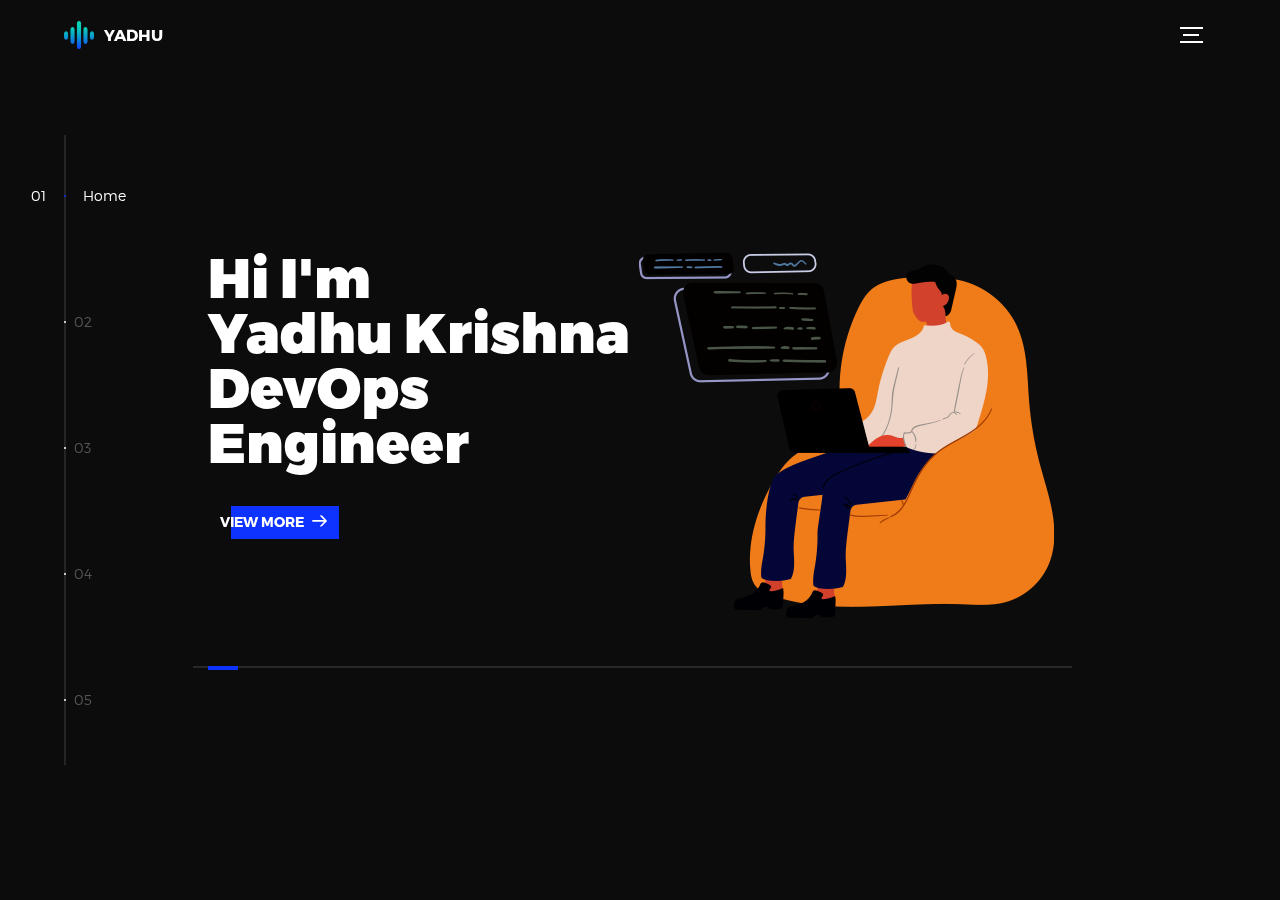
<file: index.html>
<!DOCTYPE html>
<html lang="en">
<head>
  <title>Yadhu Krishna | DevOps Engineer</title>
  <meta charset="utf-8">
  <meta name="viewport" content="width=device-width, initial-scale=1">
  <meta http-equiv="X-UA-Compatible" content="IE=edge">
  <meta name="description" content="Yadhu Krishna c s, BCA graduated DevOps Engineer based in Kerala-India. I have a 2 Years of Experience in Django stack and DevOps.">
  <meta name="keywords" content="DevOps Engineer,Django stack,No.1 DevOps Engineer in kerala, no devops engineer in kerala, no devops engineer in india, yadhu krishna,yadhukrishna,yedu,yadhu,krishna,yadhu krishna Seeroo IT Solutions">
  <meta name="author" content="yadhu krishna">
  <link rel="stylesheet" href="assets/css/main.css">
  <link rel="stylesheet" href="https://cdnjs.cloudflare.com/ajax/libs/font-awesome/5.15.4/css/all.min.css" integrity="sha512-1ycn6IcaQQ40/MKBW2W4Rhis/DbILU74C1vSrLJxCq57o941Ym01SwNsOMqvEBFlcgUa6xLiPY/NS5R+E6ztJQ==" crossorigin="anonymous" referrerpolicy="no-referrer" />
</head>
<body>
  <style>

.about--banner p {font-size: 26px;text-align: justify;
 }

@media only screen and (max-width: 600px) {


 .about--banner p {font-size: 18px;text-align: justify;
 }
}

.work-request--options label:hover{
    background-color: #0f33ff;
}


  </style>

<!-- notification for small viewports and landscape oriented smartphones -->
<div class="device-notification">
  <a class="device-notification--logo" href="#0">
    <img src="assets/img/logo.png" alt="Global">
    <p>Yadhu</p>
  </a>
  
</div>

<div class="perspective effect-rotate-left">
  <div class="container"><div class="outer-nav--return"></div>
    <div id="viewport" class="l-viewport">
      <div class="l-wrapper">
        <header class="header">
          <a class="header--logo" href="#0">
            <img src="assets/img/logo.png" alt="Global">
            <p>Yadhu</p>
          </a>
          <form action="assets/img/Yadhukrishna_resume_DevOps.pdf">
            <button class="header--cta cta">Resume <i class="fas fa-cloud-download-alt"></i></button></form>
         
          <div class="header--nav-toggle">
            <span></span>
          </div>
        </header>
        <nav class="l-side-nav">
          <ul class="side-nav">
            <li class="is-active"><span>Home</span></li>
            <li><span>Projects</span></li>
            <li><span>About</span></li>
            <li><span>My Skills</span></li>
            <li><span>Contact</span></li>
         
          </ul>
        </nav>
        <ul class="l-main-content main-content">
          <li class="l-section section section--is-active">
            <div class="intro">
              <div class="intro--banner">
                <h1>Hi I'm <br>Yadhu Krishna <br>DevOps<br>Engineer</h1>
               <a href="https://www.linkedin.com/in/yadhu-krishna-cs/"> <button class="cta" style="color: white;">View More
                  <svg version="1.1" id="Layer_1" xmlns="http://www.w3.org/2000/svg" xmlns:xlink="http://www.w3.org/1999/xlink" x="0px" y="0px" viewBox="0 0 150 118" style="enable-background:new 0 0 150 118;" xml:space="preserve">
                  <g transform="translate(0.000000,118.000000) scale(0.100000,-0.100000)">
                    <path d="M870,1167c-34-17-55-57-46-90c3-15,81-100,194-211l187-185l-565-1c-431,0-571-3-590-13c-55-28-64-94-18-137c21-20,33-20,597-20h575l-192-193C800,103,794,94,849,39c20-20,39-29,61-29c28,0,63,30,298,262c147,144,272,271,279,282c30,51,23,60-219,304C947,1180,926,1196,870,1167z"/>
                  </g>
                  </svg>
                  <span class="btn-background"></span>
                </button></a>
                <img src="assets/img/introduction-visual.png" alt="Welcome">
              </div>
              <!-- <div class="intro--options">
                <a href="#0">
                  <h3>Metiew &amp; Smith</h3>
                  <p>Lorem ipsum dolor sit amet, consectetur adipisicing elit sed do.</p>
                </a>
                <a href="#0">
                  <h3>Fantasy interactive</h3>
                  <p>Lorem ipsum dolor sit amet, consectetur adipisicing elit sed do.</p>
                </a>
                <a href="#0">
                  <h3>Paul &amp; shark</h3>
                  <p>Lorem ipsum dolor sit amet, consectetur adipisicing elit sed do.</p>
                </a>
              </div> -->
            </div>
          </li>
          <li class="l-section section">
            <div class="work">
              <h2>My Projects</h2>
              <div class="work--lockup">
                <ul class="slider">
                  <li class="slider--item slider--item-left">
                    <a href="https://github.com/yadhugit/demoflask">
                      <div class="slider--item-image">
                        <img src="assets/img/work02.png" alt="Metiew and Smith">
                      </div>
                      <p class="slider--item-title">Flask App</p>
                      <p class="slider--item-description">
                        This is a demo project to show how to deploy a two tier application using a K8s cluster ( minikube ).</p>
                    </a>
                  </li>
                  <li class="slider--item slider--item-center">
                    <a href="https://github.com/yadhugit/demoflask">
                      <div class="slider--item-image">
                        <img src="assets/img/work02.png" alt="Metiew and Smith">
                      </div>
                      <p class="slider--item-title">Flask App</p>
                      <p class="slider--item-description">
                        This is a demo project to show how to deploy a two tier application using a K8s cluster ( minikube ).</p>
                    </a>
                  </li>
                  <li class="slider--item slider--item-right">
                    <a href="https://github.com/yadhugit/demoflask">
                      <div class="slider--item-image">
                        <img src="assets/img/work02.png" alt="Metiew and Smith">
                      </div>
                      <p class="slider--item-title">Flask App</p>
                      <p class="slider--item-description">
                        This is a demo project to show how to deploy a two tier application using a K8s cluster ( minikube ).</p>
                    </a>
                  </li>
                </ul>
                <div class="slider--prev">
                  <svg version="1.1" id="Layer_1" xmlns="http://www.w3.org/2000/svg" xmlns:xlink="http://www.w3.org/1999/xlink" x="0px" y="0px"
                  viewBox="0 0 150 118" style="enable-background:new 0 0 150 118;" xml:space="preserve">
                  <g transform="translate(0.000000,118.000000) scale(0.100000,-0.100000)">
                    <path d="M561,1169C525,1155,10,640,3,612c-3-13,1-36,8-52c8-15,134-145,281-289C527,41,562,10,590,10c22,0,41,9,61,29
                    c55,55,49,64-163,278L296,510h575c564,0,576,0,597,20c46,43,37,109-18,137c-19,10-159,13-590,13l-565,1l182,180
                    c101,99,187,188,193,199c16,30,12,57-12,84C631,1174,595,1183,561,1169z"/>
                  </g>
                  </svg>
                </div>
                <div class="slider--next">
                  <svg version="1.1" id="Layer_1" xmlns="http://www.w3.org/2000/svg" xmlns:xlink="http://www.w3.org/1999/xlink" x="0px" y="0px" viewBox="0 0 150 118" style="enable-background:new 0 0 150 118;" xml:space="preserve">
                  <g transform="translate(0.000000,118.000000) scale(0.100000,-0.100000)">
                    <path d="M870,1167c-34-17-55-57-46-90c3-15,81-100,194-211l187-185l-565-1c-431,0-571-3-590-13c-55-28-64-94-18-137c21-20,33-20,597-20h575l-192-193C800,103,794,94,849,39c20-20,39-29,61-29c28,0,63,30,298,262c147,144,272,271,279,282c30,51,23,60-219,304C947,1180,926,1196,870,1167z"/>
                  </g>
                  </svg>
                </div>
              </div>
            </div>
          </li>
          <li class="l-section section">
            <div class="about">
              <div class="about--banner">
                <p>I'm Yadhu Krishna , with a cumulative experience of 4 years, has adeptly navigated the realms of DevOps and web development. 

                  Currently, I am Working at <a href="https://www.p-squaresolutions.com/">P Square Toll Solutions Pvt Ltd ,Kochi</a>as IO Engineer.
                </p>
            
                <a href="https://www.linkedin.com/in/yadhu-krishna-cs/" style="background-color: #0f33ff;">View More
                  <span>
                    <svg version="1.1" id="Layer_1" xmlns="http://www.w3.org/2000/svg" xmlns:xlink="http://www.w3.org/1999/xlink" x="0px" y="0px" viewBox="0 0 150 118" style="enable-background:new 0 0 150 118;" xml:space="preserve">
                    <g transform="translate(0.000000,118.000000) scale(0.100000,-0.100000)">
                      <path d="M870,1167c-34-17-55-57-46-90c3-15,81-100,194-211l187-185l-565-1c-431,0-571-3-590-13c-55-28-64-94-18-137c21-20,33-20,597-20h575l-192-193C800,103,794,94,849,39c20-20,39-29,61-29c28,0,63,30,298,262c147,144,272,271,279,282c30,51,23,60-219,304C947,1180,926,1196,870,1167z"/>
                    </g>
                    </svg>
                  </span>
                </a>
         
              </div>
          
            </div>
          </li>
          <li class="l-section section">
            <div class="hire">
              <h2>My Skills</h2>
              <!-- checkout formspree.io for easy form setup -->
              <form class="work-request">
                <div class="work-request--options">
                  <span class="options-a">
                 
                    <label for="opt-1">
                      <svg version="1.1" id="Layer_1" xmlns="http://www.w3.org/2000/svg" xmlns:xlink="http://www.w3.org/1999/xlink" x="0px" y="0px"
                      viewBox="0 0 150 111" style="enable-background:new 0 0 150 111;" xml:space="preserve">
                      <g transform="translate(0.000000,111.000000) scale(0.100000,-0.100000)">
                        <path d="M950,705L555,310L360,505C253,612,160,700,155,700c-6,0-44-34-85-75l-75-75l278-278L550-5l475,475c261,261,475,480,475,485c0,13-132,145-145,145C1349,1100,1167,922,950,705z"/>
                      </g>
                      </svg>
                      Azure
                    </label>
                  
                    <label for="opt-2">
                      <svg version="1.1" id="Layer_1" xmlns="http://www.w3.org/2000/svg" xmlns:xlink="http://www.w3.org/1999/xlink" x="0px" y="0px"
                      viewBox="0 0 150 111" style="enable-background:new 0 0 150 111;" xml:space="preserve">
                      <g transform="translate(0.000000,111.000000) scale(0.100000,-0.100000)">
                        <path d="M950,705L555,310L360,505C253,612,160,700,155,700c-6,0-44-34-85-75l-75-75l278-278L550-5l475,475c261,261,475,480,475,485c0,13-132,145-145,145C1349,1100,1167,922,950,705z"/>
                      </g>
                      </svg>
                      Python
                    </label>
                    
                    <label for="opt-3">
                      <svg version="1.1" id="Layer_1" xmlns="http://www.w3.org/2000/svg" xmlns:xlink="http://www.w3.org/1999/xlink" x="0px" y="0px"
                      viewBox="0 0 150 111" style="enable-background:new 0 0 150 111;" xml:space="preserve">
                      <g transform="translate(0.000000,111.000000) scale(0.100000,-0.100000)">
                        <path d="M950,705L555,310L360,505C253,612,160,700,155,700c-6,0-44-34-85-75l-75-75l278-278L550-5l475,475c261,261,475,480,475,485c0,13-132,145-145,145C1349,1100,1167,922,950,705z"/>
                      </g>
                      </svg>
                      Docker
                    </label>
                  </span>
                  <span class="options-a">
              
                    <label for="opt-4">
                      <svg version="1.1" id="Layer_1" xmlns="http://www.w3.org/2000/svg" xmlns:xlink="http://www.w3.org/1999/xlink" x="0px" y="0px"
                      viewBox="0 0 150 111" style="enable-background:new 0 0 150 111;" xml:space="preserve">
                      <g transform="translate(0.000000,111.000000) scale(0.100000,-0.100000)">
                        <path d="M950,705L555,310L360,505C253,612,160,700,155,700c-6,0-44-34-85-75l-75-75l278-278L550-5l475,475c261,261,475,480,475,485c0,13-132,145-145,145C1349,1100,1167,922,950,705z"/>
                      </g>
                      </svg>
                      Kubernetes
                    </label>
                   
                    <label for="opt-5">
                      <svg version="1.1" id="Layer_1" xmlns="http://www.w3.org/2000/svg" xmlns:xlink="http://www.w3.org/1999/xlink" x="0px" y="0px"
                      viewBox="0 0 150 111" style="enable-background:new 0 0 150 111;" xml:space="preserve">
                      <g transform="translate(0.000000,111.000000) scale(0.100000,-0.100000)">
                        <path d="M950,705L555,310L360,505C253,612,160,700,155,700c-6,0-44-34-85-75l-75-75l278-278L550-5l475,475c261,261,475,480,475,485c0,13-132,145-145,145C1349,1100,1167,922,950,705z"/>
                      </g>
                      </svg>
                      Git
                    </label>
                 
                    <label for="opt-6">
                      <svg version="1.1" id="Layer_1" xmlns="http://www.w3.org/2000/svg" xmlns:xlink="http://www.w3.org/1999/xlink" x="0px" y="0px"
                      viewBox="0 0 150 111" style="enable-background:new 0 0 150 111;" xml:space="preserve">
                      <g transform="translate(0.000000,111.000000) scale(0.100000,-0.100000)">
                        <path d="M950,705L555,310L360,505C253,612,160,700,155,700c-6,0-44-34-85-75l-75-75l278-278L550-5l475,475c261,261,475,480,475,485c0,13-132,145-145,145C1349,1100,1167,922,950,705z"/>
                      </g>
                      </svg>
                      Bash Script
                    </label>

                 
                  </span>

                  <span class="options-a">


                    <label for="opt-7" >
                      <svg version="1.1" id="Layer_1" xmlns="http://www.w3.org/2000/svg" xmlns:xlink="http://www.w3.org/1999/xlink" x="0px" y="0px"
                      viewBox="0 0 150 111" style="enable-background:new 0 0 150 111;" xml:space="preserve">
                      <g transform="translate(0.000000,111.000000) scale(0.100000,-0.100000)">
                        <path d="M950,705L555,310L360,505C253,612,160,700,155,700c-6,0-44-34-85-75l-75-75l278-278L550-5l475,475c261,261,475,480,475,485c0,13-132,145-145,145C1349,1100,1167,922,950,705z"/>
                      </g>
                      </svg>
                      PostgreSQL
                    </label>


                    <label for="opt-8" >
                      <svg version="1.1" id="Layer_1" xmlns="http://www.w3.org/2000/svg" xmlns:xlink="http://www.w3.org/1999/xlink" x="0px" y="0px"
                      viewBox="0 0 150 111" style="enable-background:new 0 0 150 111;" xml:space="preserve">
                      <g transform="translate(0.000000,111.000000) scale(0.100000,-0.100000)">
                        <path d="M950,705L555,310L360,505C253,612,160,700,155,700c-6,0-44-34-85-75l-75-75l278-278L550-5l475,475c261,261,475,480,475,485c0,13-132,145-145,145C1349,1100,1167,922,950,705z"/>
                      </g>
                      </svg>
                      SQLite
                    </label>

                    <label >
                      <svg version="1.1" id="Layer_1" xmlns="http://www.w3.org/2000/svg" xmlns:xlink="http://www.w3.org/1999/xlink" x="0px" y="0px"
                      viewBox="0 0 150 111" style="enable-background:new 0 0 150 111;" xml:space="preserve">
                      <g transform="translate(0.000000,111.000000) scale(0.100000,-0.100000)">
                        <path d="M950,705L555,310L360,505C253,612,160,700,155,700c-6,0-44-34-85-75l-75-75l278-278L550-5l475,475c261,261,475,480,475,485c0,13-132,145-145,145C1349,1100,1167,922,950,705z"/>
                      </g>
                      </svg>
                      MySQL
                    </label>
                  </span>
                </div>
                <!-- <div class="work-request--information">
                  <div class="information-name">
                    <input id="name" type="text" spellcheck="false">
                    <label for="name">Name</label>
                  </div>
                  <div class="information-email">
                    <input id="email" type="email" spellcheck="false">
                    <label for="email">Email</label>
                  </div>
                </div> -->
              
              </form>
            </div>
          </li>
          <li class="l-section section">
            <div class="contact">
              <div class="contact--lockup">
                <div class="modal">
                  <div class="modal--information">
                    <p>Contact </p>
                    <a href="mailto:infoyadhu@gmail.com">infoyadhu@gmail.com</a>
                    <a href="tel:+91 6238585990">+91 6238585990</a>
                  </div>
                  <ul class="modal--options">
                    <li> <a href="https://www.linkedin.com/in/yadhu-krishna-cs" target="blank"><i class="fab fa-linkedin"></i>Linkedin</a></li>
                    <li><a href="https://github.com/yadhugit" target="blank"><i class="fab fa-github-square"></i> GitHub</a></li>
                    <li><a href=" https://wa.me/+916238585990" target="blank"><i class="fab fa-whatsapp-square"></i> WhatsApp</a></li>
                  </ul>
                </div>
              </div>
            </div>
          </li>
         
        </ul>
      </div>
    </div>
  </div>
  <ul class="outer-nav">
    <li class="is-active">Home</li>
    <li>Projects</li>
    <li>About</li>
    <li>My Skills</li>
    <li>Contact</li>
 
  </ul>
</div>

<script src="https://ajax.googleapis.com/ajax/libs/jquery/2.2.4/jquery.min.js"></script>
<script>window.jQuery || document.write('<script src="assets/js/vendor/jquery-2.2.4.min.js"><\/script>')</script>
<script src="assets/js/functions-min.js"></script>
</body>
</html>
</file>
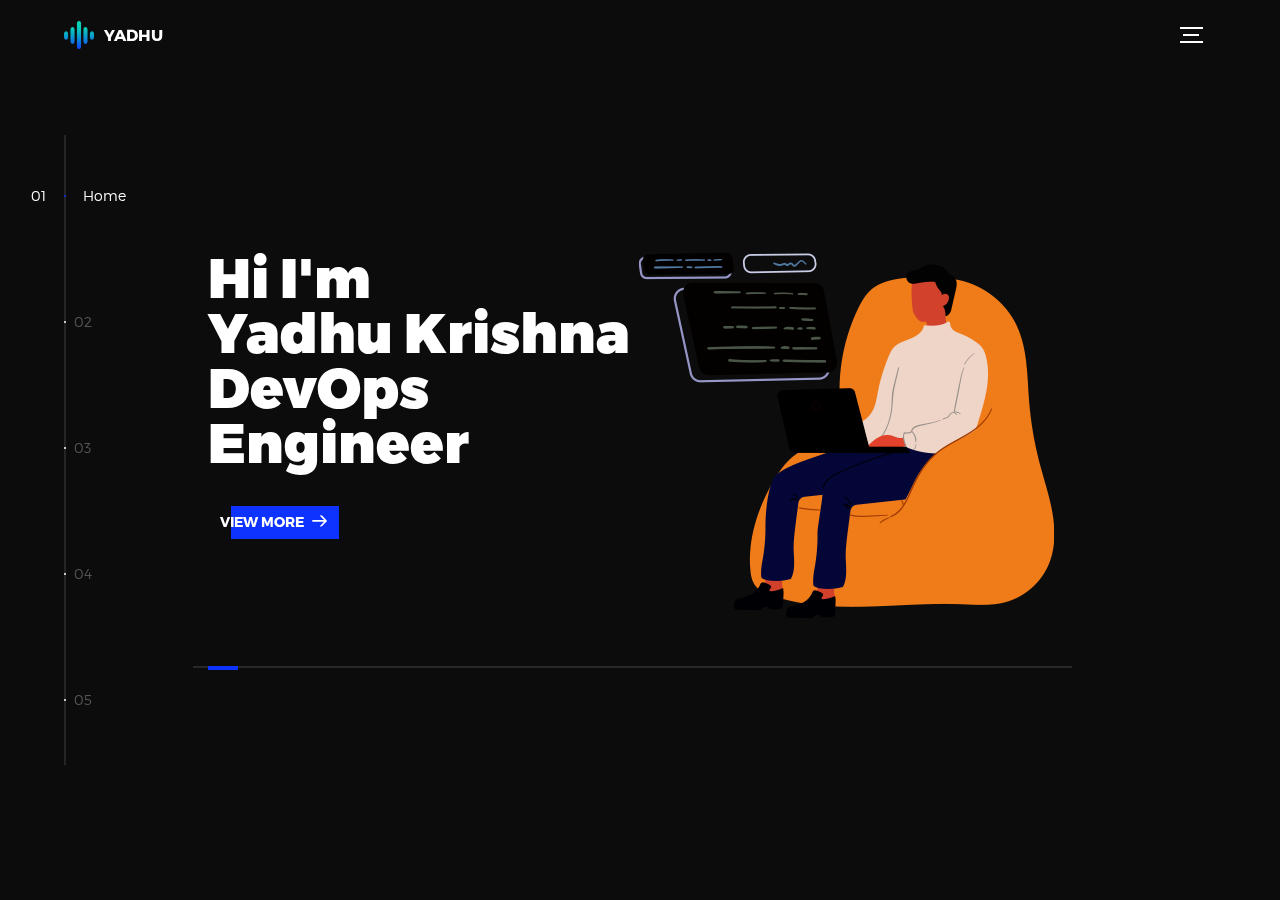
<file: index01.html>
<!DOCTYPE html>
<html lang="en">
<head>
  <title>Yadhu Krishna | DevOps Engineer</title>
  <meta charset="utf-8">
  <meta name="viewport" content="width=device-width, initial-scale=1">
  <meta http-equiv="X-UA-Compatible" content="IE=edge">
  <meta name="description" content="Yadhu Krishna c s, BCA graduated DevOps Engineer based in Kerala-India. I have a 2 Years of Experience in Django stack and DevOps.">
  <meta name="keywords" content="DevOps Engineer,Django stack,No.1 DevOps Engineer in kerala, no devops engineer in kerala, no devops engineer in india, yadhu krishna,yadhukrishna,yedu,yadhu,krishna,yadhu krishna Seeroo IT Solutions">
  <meta name="author" content="yadhu krishna">
  <link rel="stylesheet" href="assets/css/main.css">
  <link rel="stylesheet" href="https://cdnjs.cloudflare.com/ajax/libs/font-awesome/5.15.4/css/all.min.css" integrity="sha512-1ycn6IcaQQ40/MKBW2W4Rhis/DbILU74C1vSrLJxCq57o941Ym01SwNsOMqvEBFlcgUa6xLiPY/NS5R+E6ztJQ==" crossorigin="anonymous" referrerpolicy="no-referrer" />
</head>
<body>
  <style>

.about--banner p {font-size: 26px;text-align: justify;
 }

@media only screen and (max-width: 600px) {


 .about--banner p {font-size: 18px;text-align: justify;
 }
}

.work-request--options label:hover{
    background-color: #0f33ff;
}


  </style>

<!-- notification for small viewports and landscape oriented smartphones -->
<div class="device-notification">
  <a class="device-notification--logo" href="#0">
    <img src="assets/img/logo.png" alt="Global">
    <p>Yadhu</p>
  </a>
  
</div>

<div class="perspective effect-rotate-left">
  <div class="container"><div class="outer-nav--return"></div>
    <div id="viewport" class="l-viewport">
      <div class="l-wrapper">
        <header class="header">
          <a class="header--logo" href="#0">
            <img src="assets/img/logo.png" alt="Global">
            <p>Yadhu</p>
          </a>
          <form action="assets/img/Yadhukrishna_resume_DevOps.pdf">
            <button class="header--cta cta">Resume <i class="fas fa-cloud-download-alt"></i></button></form>
         
          <div class="header--nav-toggle">
            <span></span>
          </div>
        </header>
        <nav class="l-side-nav">
          <ul class="side-nav">
            <li class="is-active"><span>Home</span></li>
            <li><span>Projects</span></li>
            <li><span>About</span></li>
            <li><span>My Skills</span></li>
            <li><span>Contact</span></li>
         
          </ul>
        </nav>
        <ul class="l-main-content main-content">
          <li class="l-section section section--is-active">
            <div class="intro">
              <div class="intro--banner">
                <h1>Hi I'm <br>Yadhu Krishna <br>DevOps<br>Engineer</h1>
               <a href="https://www.linkedin.com/in/yadhu-krishna-cs/"> <button class="cta" style="color: white;">View More
                  <svg version="1.1" id="Layer_1" xmlns="http://www.w3.org/2000/svg" xmlns:xlink="http://www.w3.org/1999/xlink" x="0px" y="0px" viewBox="0 0 150 118" style="enable-background:new 0 0 150 118;" xml:space="preserve">
                  <g transform="translate(0.000000,118.000000) scale(0.100000,-0.100000)">
                    <path d="M870,1167c-34-17-55-57-46-90c3-15,81-100,194-211l187-185l-565-1c-431,0-571-3-590-13c-55-28-64-94-18-137c21-20,33-20,597-20h575l-192-193C800,103,794,94,849,39c20-20,39-29,61-29c28,0,63,30,298,262c147,144,272,271,279,282c30,51,23,60-219,304C947,1180,926,1196,870,1167z"/>
                  </g>
                  </svg>
                  <span class="btn-background"></span>
                </button></a>
                <img src="assets/img/introduction-visual.png" alt="Welcome">
              </div>
              <!-- <div class="intro--options">
                <a href="#0">
                  <h3>Metiew &amp; Smith</h3>
                  <p>Lorem ipsum dolor sit amet, consectetur adipisicing elit sed do.</p>
                </a>
                <a href="#0">
                  <h3>Fantasy interactive</h3>
                  <p>Lorem ipsum dolor sit amet, consectetur adipisicing elit sed do.</p>
                </a>
                <a href="#0">
                  <h3>Paul &amp; shark</h3>
                  <p>Lorem ipsum dolor sit amet, consectetur adipisicing elit sed do.</p>
                </a>
              </div> -->
            </div>
          </li>
          <li class="l-section section">
            <div class="work">
              <h2>My Projects</h2>
              <div class="work--lockup">
                <ul class="slider">
                  <li class="slider--item slider--item-left">
                    <a href="https://github.com/yadhugit/demoflask">
                      <div class="slider--item-image">
                        <img src="assets/img/work02.png" alt="Metiew and Smith">
                      </div>
                      <p class="slider--item-title">Flask App</p>
                      <p class="slider--item-description">
                        This is a demo project to show how to deploy a two tier application using a K8s cluster ( minikube ).</p>
                    </a>
                  </li>
                  <li class="slider--item slider--item-center">
                    <a href="https://github.com/yadhugit/demoflask">
                      <div class="slider--item-image">
                        <img src="assets/img/work02.png" alt="Metiew and Smith">
                      </div>
                      <p class="slider--item-title">Flask App</p>
                      <p class="slider--item-description">
                        This is a demo project to show how to deploy a two tier application using a K8s cluster ( minikube ).</p>
                    </a>
                  </li>
                  <li class="slider--item slider--item-right">
                    <a href="https://github.com/yadhugit/demoflask">
                      <div class="slider--item-image">
                        <img src="assets/img/work02.png" alt="Metiew and Smith">
                      </div>
                      <p class="slider--item-title">Flask App</p>
                      <p class="slider--item-description">
                        This is a demo project to show how to deploy a two tier application using a K8s cluster ( minikube ).</p>
                    </a>
                  </li>
                </ul>
                <div class="slider--prev">
                  <svg version="1.1" id="Layer_1" xmlns="http://www.w3.org/2000/svg" xmlns:xlink="http://www.w3.org/1999/xlink" x="0px" y="0px"
                  viewBox="0 0 150 118" style="enable-background:new 0 0 150 118;" xml:space="preserve">
                  <g transform="translate(0.000000,118.000000) scale(0.100000,-0.100000)">
                    <path d="M561,1169C525,1155,10,640,3,612c-3-13,1-36,8-52c8-15,134-145,281-289C527,41,562,10,590,10c22,0,41,9,61,29
                    c55,55,49,64-163,278L296,510h575c564,0,576,0,597,20c46,43,37,109-18,137c-19,10-159,13-590,13l-565,1l182,180
                    c101,99,187,188,193,199c16,30,12,57-12,84C631,1174,595,1183,561,1169z"/>
                  </g>
                  </svg>
                </div>
                <div class="slider--next">
                  <svg version="1.1" id="Layer_1" xmlns="http://www.w3.org/2000/svg" xmlns:xlink="http://www.w3.org/1999/xlink" x="0px" y="0px" viewBox="0 0 150 118" style="enable-background:new 0 0 150 118;" xml:space="preserve">
                  <g transform="translate(0.000000,118.000000) scale(0.100000,-0.100000)">
                    <path d="M870,1167c-34-17-55-57-46-90c3-15,81-100,194-211l187-185l-565-1c-431,0-571-3-590-13c-55-28-64-94-18-137c21-20,33-20,597-20h575l-192-193C800,103,794,94,849,39c20-20,39-29,61-29c28,0,63,30,298,262c147,144,272,271,279,282c30,51,23,60-219,304C947,1180,926,1196,870,1167z"/>
                  </g>
                  </svg>
                </div>
              </div>
            </div>
          </li>
          <li class="l-section section">
            <div class="about">
              <div class="about--banner">
                <p>I'm Yadhu Krishna c s, BCA graduated DevOps Engineer based in Kerala-India. I have a 2 Years of Experience in Django stack and DevOps.

                  Currently, I am Working at <a href="https://www.seeroo.com/">Seeroo IT Solutions</a>as DevOps Engineer.
                </p>
            
                <a href="https://www.linkedin.com/in/yadhu-krishna-cs/" style="background-color: #0f33ff;">View More
                  <span>
                    <svg version="1.1" id="Layer_1" xmlns="http://www.w3.org/2000/svg" xmlns:xlink="http://www.w3.org/1999/xlink" x="0px" y="0px" viewBox="0 0 150 118" style="enable-background:new 0 0 150 118;" xml:space="preserve">
                    <g transform="translate(0.000000,118.000000) scale(0.100000,-0.100000)">
                      <path d="M870,1167c-34-17-55-57-46-90c3-15,81-100,194-211l187-185l-565-1c-431,0-571-3-590-13c-55-28-64-94-18-137c21-20,33-20,597-20h575l-192-193C800,103,794,94,849,39c20-20,39-29,61-29c28,0,63,30,298,262c147,144,272,271,279,282c30,51,23,60-219,304C947,1180,926,1196,870,1167z"/>
                    </g>
                    </svg>
                  </span>
                </a>
         
              </div>
          
            </div>
          </li>
          <li class="l-section section">
            <div class="hire">
              <h2>My Skills</h2>
              <!-- checkout formspree.io for easy form setup -->
              <form class="work-request">
                <div class="work-request--options">
                  <span class="options-a">
                 
                    <label for="opt-1">
                      <svg version="1.1" id="Layer_1" xmlns="http://www.w3.org/2000/svg" xmlns:xlink="http://www.w3.org/1999/xlink" x="0px" y="0px"
                      viewBox="0 0 150 111" style="enable-background:new 0 0 150 111;" xml:space="preserve">
                      <g transform="translate(0.000000,111.000000) scale(0.100000,-0.100000)">
                        <path d="M950,705L555,310L360,505C253,612,160,700,155,700c-6,0-44-34-85-75l-75-75l278-278L550-5l475,475c261,261,475,480,475,485c0,13-132,145-145,145C1349,1100,1167,922,950,705z"/>
                      </g>
                      </svg>
                      Azure
                    </label>
                  
                    <label for="opt-2">
                      <svg version="1.1" id="Layer_1" xmlns="http://www.w3.org/2000/svg" xmlns:xlink="http://www.w3.org/1999/xlink" x="0px" y="0px"
                      viewBox="0 0 150 111" style="enable-background:new 0 0 150 111;" xml:space="preserve">
                      <g transform="translate(0.000000,111.000000) scale(0.100000,-0.100000)">
                        <path d="M950,705L555,310L360,505C253,612,160,700,155,700c-6,0-44-34-85-75l-75-75l278-278L550-5l475,475c261,261,475,480,475,485c0,13-132,145-145,145C1349,1100,1167,922,950,705z"/>
                      </g>
                      </svg>
                      Python
                    </label>
                    
                    <label for="opt-3">
                      <svg version="1.1" id="Layer_1" xmlns="http://www.w3.org/2000/svg" xmlns:xlink="http://www.w3.org/1999/xlink" x="0px" y="0px"
                      viewBox="0 0 150 111" style="enable-background:new 0 0 150 111;" xml:space="preserve">
                      <g transform="translate(0.000000,111.000000) scale(0.100000,-0.100000)">
                        <path d="M950,705L555,310L360,505C253,612,160,700,155,700c-6,0-44-34-85-75l-75-75l278-278L550-5l475,475c261,261,475,480,475,485c0,13-132,145-145,145C1349,1100,1167,922,950,705z"/>
                      </g>
                      </svg>
                      Docker
                    </label>
                  </span>
                  <span class="options-a">
              
                    <label for="opt-4">
                      <svg version="1.1" id="Layer_1" xmlns="http://www.w3.org/2000/svg" xmlns:xlink="http://www.w3.org/1999/xlink" x="0px" y="0px"
                      viewBox="0 0 150 111" style="enable-background:new 0 0 150 111;" xml:space="preserve">
                      <g transform="translate(0.000000,111.000000) scale(0.100000,-0.100000)">
                        <path d="M950,705L555,310L360,505C253,612,160,700,155,700c-6,0-44-34-85-75l-75-75l278-278L550-5l475,475c261,261,475,480,475,485c0,13-132,145-145,145C1349,1100,1167,922,950,705z"/>
                      </g>
                      </svg>
                      Kubernetes
                    </label>
                   
                    <label for="opt-5">
                      <svg version="1.1" id="Layer_1" xmlns="http://www.w3.org/2000/svg" xmlns:xlink="http://www.w3.org/1999/xlink" x="0px" y="0px"
                      viewBox="0 0 150 111" style="enable-background:new 0 0 150 111;" xml:space="preserve">
                      <g transform="translate(0.000000,111.000000) scale(0.100000,-0.100000)">
                        <path d="M950,705L555,310L360,505C253,612,160,700,155,700c-6,0-44-34-85-75l-75-75l278-278L550-5l475,475c261,261,475,480,475,485c0,13-132,145-145,145C1349,1100,1167,922,950,705z"/>
                      </g>
                      </svg>
                      Git
                    </label>
                 
                    <label for="opt-6">
                      <svg version="1.1" id="Layer_1" xmlns="http://www.w3.org/2000/svg" xmlns:xlink="http://www.w3.org/1999/xlink" x="0px" y="0px"
                      viewBox="0 0 150 111" style="enable-background:new 0 0 150 111;" xml:space="preserve">
                      <g transform="translate(0.000000,111.000000) scale(0.100000,-0.100000)">
                        <path d="M950,705L555,310L360,505C253,612,160,700,155,700c-6,0-44-34-85-75l-75-75l278-278L550-5l475,475c261,261,475,480,475,485c0,13-132,145-145,145C1349,1100,1167,922,950,705z"/>
                      </g>
                      </svg>
                      Bash Script
                    </label>

                 
                  </span>

                  <span class="options-a">


                    <label for="opt-7" >
                      <svg version="1.1" id="Layer_1" xmlns="http://www.w3.org/2000/svg" xmlns:xlink="http://www.w3.org/1999/xlink" x="0px" y="0px"
                      viewBox="0 0 150 111" style="enable-background:new 0 0 150 111;" xml:space="preserve">
                      <g transform="translate(0.000000,111.000000) scale(0.100000,-0.100000)">
                        <path d="M950,705L555,310L360,505C253,612,160,700,155,700c-6,0-44-34-85-75l-75-75l278-278L550-5l475,475c261,261,475,480,475,485c0,13-132,145-145,145C1349,1100,1167,922,950,705z"/>
                      </g>
                      </svg>
                      PostgreSQL
                    </label>


                    <label for="opt-8" >
                      <svg version="1.1" id="Layer_1" xmlns="http://www.w3.org/2000/svg" xmlns:xlink="http://www.w3.org/1999/xlink" x="0px" y="0px"
                      viewBox="0 0 150 111" style="enable-background:new 0 0 150 111;" xml:space="preserve">
                      <g transform="translate(0.000000,111.000000) scale(0.100000,-0.100000)">
                        <path d="M950,705L555,310L360,505C253,612,160,700,155,700c-6,0-44-34-85-75l-75-75l278-278L550-5l475,475c261,261,475,480,475,485c0,13-132,145-145,145C1349,1100,1167,922,950,705z"/>
                      </g>
                      </svg>
                      SQLite
                    </label>

                    <label >
                      <svg version="1.1" id="Layer_1" xmlns="http://www.w3.org/2000/svg" xmlns:xlink="http://www.w3.org/1999/xlink" x="0px" y="0px"
                      viewBox="0 0 150 111" style="enable-background:new 0 0 150 111;" xml:space="preserve">
                      <g transform="translate(0.000000,111.000000) scale(0.100000,-0.100000)">
                        <path d="M950,705L555,310L360,505C253,612,160,700,155,700c-6,0-44-34-85-75l-75-75l278-278L550-5l475,475c261,261,475,480,475,485c0,13-132,145-145,145C1349,1100,1167,922,950,705z"/>
                      </g>
                      </svg>
                      MySQL
                    </label>
                  </span>
                </div>
                <!-- <div class="work-request--information">
                  <div class="information-name">
                    <input id="name" type="text" spellcheck="false">
                    <label for="name">Name</label>
                  </div>
                  <div class="information-email">
                    <input id="email" type="email" spellcheck="false">
                    <label for="email">Email</label>
                  </div>
                </div> -->
              
              </form>
            </div>
          </li>
          <li class="l-section section">
            <div class="contact">
              <div class="contact--lockup">
                <div class="modal">
                  <div class="modal--information">
                    <p>Contact </p>
                    <a href="mailto:infoyadhu@gmail.com">infoyadhu@gmail.com</a>
                    <a href="tel:+91 6238585990">+91 6238585990</a>
                  </div>
                  <ul class="modal--options">
                    <li> <a href="https://www.linkedin.com/in/yadhu-krishna-cs" target="blank"><i class="fab fa-linkedin"></i>Linkedin</a></li>
                    <li><a href="https://github.com/yadhugit" target="blank"><i class="fab fa-github-square"></i> GitHub</a></li>
                    <li><a href=" https://wa.me/+916238585990" target="blank"><i class="fab fa-whatsapp-square"></i> WhatsApp</a></li>
                  </ul>
                </div>
              </div>
            </div>
          </li>
         
        </ul>
      </div>
    </div>
  </div>
  <ul class="outer-nav">
    <li class="is-active">Home</li>
    <li>Projects</li>
    <li>About</li>
    <li>My Skills</li>
    <li>Contact</li>
 
  </ul>
</div>

<script src="https://ajax.googleapis.com/ajax/libs/jquery/2.2.4/jquery.min.js"></script>
<script>window.jQuery || document.write('<script src="assets/js/vendor/jquery-2.2.4.min.js"><\/script>')</script>
<script src="assets/js/functions-min.js"></script>
</body>
</html>
</file>
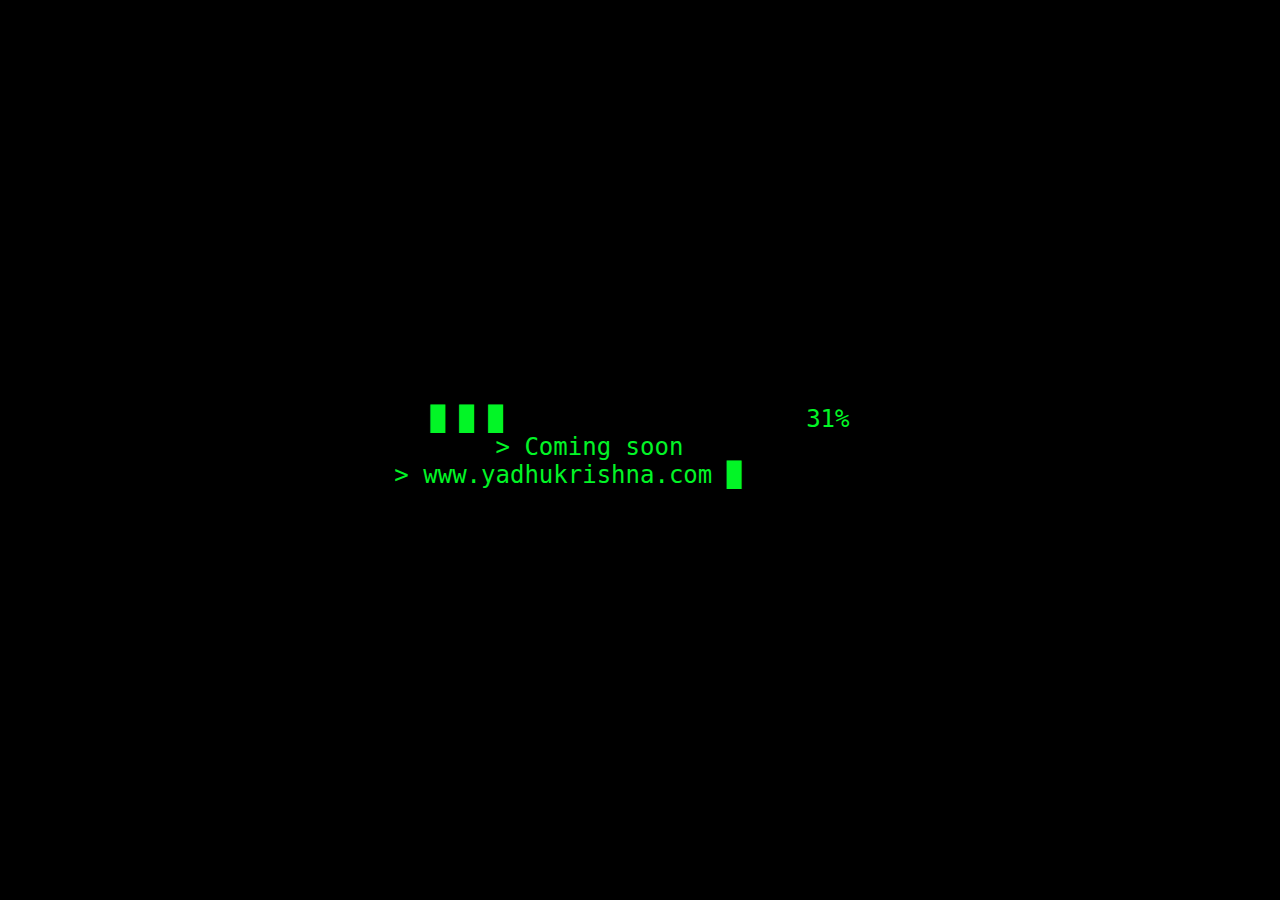
<file: index1.html>
<html>

<head>
  <meta charset="utf-8">
  <title>Yadhu Krishna DevOps Portfolio</title>
</head>

<body>
    <style>
        body {
  background: #000;
}

div {
  color: #02f526;
  font-family: Monaco, monospace;
  font-size: 24px;
  width: 100%;
  text-align: center;
  position: absolute;
  top: 45%;
  left: 0;
  animation: 120ms infinite normal glitch;
}

span {
  animation: 1.5s infinite normal imleç;
}

::-moz-selection {
  background: #7021d2;
  color: #fff;
}

::selection {
  background: #7021d2;
  color: #fff;
}

@keyframes glitch {
  0% {
    opacity: 0;
    left: 0;
  }
  40%,
  80% {
    opacity: 1;
    left: -2px;
  }
}

@keyframes imleç {
  0% {
    opacity: 0;
    left: 0;
  }
  40% {
    opacity: 0;
    left: -2px;
  }
  80% {
    opacity: 1;
    left: -2px;
  }
}
    </style>

  <body oncontextmenu="return false" onselectstart="return false" ondragstart="return false">
    <div id="yazı">█ █ █ <span style="color:black">█ █ █ █ █ █ █ █ █ █ </span>31%
      <br>&gt; Coming soon&nbsp;&nbsp;&nbsp;&nbsp;&nbsp;&nbsp;&nbsp;
      <br>&gt; www.yadhukrishna.com  <span id="imleç">█</span>&nbsp;&nbsp;&nbsp;&nbsp;&nbsp;&nbsp;&nbsp;&nbsp;&nbsp;&nbsp;
    </div>
  </body>

</html>
</file>
<file: assets/css/main.css>
@font-face {
    font-family: 'Montserrat';
    src: url("fonts/Montserrat-Black.eot");
    src: local("☺"), url("fonts/Montserrat-Black.woff") format("woff"), url("fonts/Montserrat-Black.ttf") format("truetype"), url("fonts/Montserrat-Black.svg") format("svg");
    font-weight: 900;
    font-style: normal
}

@font-face {
    font-family: 'Montserrat';
    src: url("fonts/Montserrat-Bold.eot");
    src: local("☺"), url("fonts/Montserrat-Bold.woff") format("woff"), url("fonts/Montserrat-Bold.ttf") format("truetype"), url("fonts/Montserrat-Bold.svg") format("svg");
    font-weight: 700;
    font-style: normal
}

@font-face {
    font-family: 'Montserrat';
    src: url("fonts/Montserrat-Regular.eot");
    src: local("☺"), url("fonts/Montserrat-Regular.woff") format("woff"), url("fonts/Montserrat-Regular.ttf") format("truetype"), url("fonts/Montserrat-Regular.svg") format("svg");
    font-weight: 400;
    font-style: normal
}

@font-face {
    font-family: 'Montserrat';
    src: url("fonts/Montserrat-Light.eot");
    src: local("☺"), url("fonts/Montserrat-Light.woff") format("woff"), url("fonts/Montserrat-Light.ttf") format("truetype"), url("fonts/Montserrat-Light.svg") format("svg");
    font-weight: 300;
    font-style: normal
}

/*! normalize.css v3.0.2 | MIT License | git.io/normalize */
html {
    font-family: sans-serif;
    -ms-text-size-adjust: 100%;
    -webkit-text-size-adjust: 100%
}

body {
    margin: 0
}

article,
aside,
details,
figcaption,
figure,
footer,
header,
hgroup,
main,
menu,
nav,
section,
summary {
    display: block
}

audio,
canvas,
progress,
video {
    display: inline-block;
    vertical-align: baseline
}

audio:not([controls]) {
    display: none;
    height: 0
}

[hidden],
template {
    display: none
}

a {
    background-color: transparent
}

a:active,
a:hover {
    outline: 0
}

abbr[title] {
    border-bottom: 1px dotted
}

b,
strong {
    font-weight: bold
}

dfn {
    font-style: italic
}

h1 {
    font-size: 2em;
    margin: 0.67em 0
}

mark {
    background: #ff0;
    color: #000
}

small {
    font-size: 80%
}

sub,
sup {
    font-size: 75%;
    line-height: 0;
    position: relative;
    vertical-align: baseline
}

sup {
    top: -0.5em
}

sub {
    bottom: -0.25em
}

img {
    border: 0
}

svg:not(:root) {
    overflow: hidden
}

figure {
    margin: 1em 40px
}

hr {
    box-sizing: content-box;
    height: 0
}

pre {
    overflow: auto
}

code,
kbd,
pre,
samp {
    font-family: monospace, monospace;
    font-size: 1em
}

button,
input,
optgroup,
select,
textarea {
    color: inherit;
    font: inherit;
    margin: 0
}

button {
    overflow: visible
}

button,
select {
    text-transform: none
}

button,
html input[type="button"],
input[type="reset"],
input[type="submit"] {
    -webkit-appearance: button;
    cursor: pointer
}

button[disabled],
html input[disabled] {
    cursor: default
}

button::-moz-focus-inner,
input::-moz-focus-inner {
    border: 0;
    padding: 0
}

input {
    line-height: normal
}

input[type="checkbox"],
input[type="radio"] {
    box-sizing: border-box;
    padding: 0
}

input[type="number"]::-webkit-inner-spin-button,
input[type="number"]::-webkit-outer-spin-button {
    height: auto
}

input[type="search"] {
    -webkit-appearance: textfield;
    box-sizing: content-box
}

input[type="search"]::-webkit-search-cancel-button,
input[type="search"]::-webkit-search-decoration {
    -webkit-appearance: none
}

fieldset {
    border: 1px solid #c0c0c0;
    margin: 0 2px;
    padding: 0.35em 0.625em 0.75em
}

legend {
    border: 0;
    padding: 0
}

textarea {
    overflow: auto
}

optgroup {
    font-weight: bold
}

table {
    border-collapse: collapse;
    border-spacing: 0
}

td,
th {
    padding: 0
}

::-moz-selection {
    background: #FFF498
}

::selection {
    background: #FFF498
}

::-moz-selection {
    background: #FFF498
}

img::-moz-selection {
    background: transparent
}

img::selection {
    background: transparent
}

img::-moz-selection {
    background: transparent
}

body {
    -webkit-tap-highlight-color: #FFF498
}

body {
    background-color: #0c0c0c;
    font-size: 14px;
    line-height: 1.6;
    font-family: "Montserrat", sans-serif;
    color: #fff;
    -webkit-font-smoothing: antialiased;
    -webkit-text-size-adjust: 100%
}

.l-viewport {
    position: relative;
    width: 100%;
    height: 100vh;
    box-shadow: 0 0 45px 5px rgba(0, 0, 0, 0.85);
    overflow: hidden
}

.l-wrapper {
    position: relative;
    width: 1440px;
    max-width: 90%;
    height: 100%;
    margin: 0 auto
}

.l-side-nav {
    position: absolute;
    left: 0;
    display: -webkit-box;
    display: -webkit-flex;
    display: -ms-flexbox;
    display: flex;
    height: 100%;
    -webkit-box-align: center;
    -webkit-align-items: center;
    -ms-flex-align: center;
    align-items: center
}

.l-side-nav::before {
    content: "";
    position: absolute;
    top: 50%;
    left: 0;
    -webkit-transform: translateY(-50%);
    transform: translateY(-50%);
    width: 2px;
    height: 70%;
    max-height: 750px;
    background-color: #555;
    opacity: .35;
    z-index: 10
}

@media (max-width: 1180px) {
    .l-side-nav {
        display: none
    }
}

.l-main-content {
    position: relative;
    width: 100%;
    height: 100%;
    margin: 0;
    padding: 0;
    list-style: none
}

.l-section {
    position: absolute;
    width: 100%;
    height: 100%
}

.device-notification {
    display: none;
    position: fixed;
    top: 0;
    left: 0;
    width: 100%;
    height: 100%;
    -webkit-box-orient: vertical;
    -webkit-box-direction: normal;
    -webkit-flex-direction: column;
    -ms-flex-direction: column;
    flex-direction: column;
    -webkit-box-align: center;
    -webkit-align-items: center;
    -ms-flex-align: center;
    -ms-grid-row-align: center;
    align-items: center;
    -webkit-box-pack: center;
    -webkit-justify-content: center;
    -ms-flex-pack: center;
    justify-content: center;
    background-color: #0c0c0c;
    z-index: 12
}

.device-notification--logo {
    display: -webkit-box;
    display: -webkit-flex;
    display: -ms-flexbox;
    display: flex;
    -webkit-box-align: center;
    -webkit-align-items: center;
    -ms-flex-align: center;
    align-items: center;
    text-decoration: none;
    color: #fff
}

.device-notification--logo p {
    margin: 0 0 0 10px;
    font-size: 16px;
    font-weight: 700;
    text-transform: uppercase
}

.device-notification--message {
    width: 70%;
    margin: 30px 0 0 0;
    font-weight: 700;
    text-align: center
}

@media (max-width: 767px) and (min-width: 601px) and (max-height: 680px) {
    .device-notification {
        display: -webkit-box;
        display: -webkit-flex;
        display: -ms-flexbox;
        display: flex
    }
}

@media (max-width: 600px) and (min-width: 480px) and (max-height: 580px) {
    .device-notification {
        display: -webkit-box;
        display: -webkit-flex;
        display: -ms-flexbox;
        display: flex
    }
}

@media (max-width: 736px) and (min-width: 360px) and (orientation: landscape) {
    .device-notification {
        display: -webkit-box;
        display: -webkit-flex;
        display: -ms-flexbox;
        display: flex
    }
}

@media(max-width: 359px) {
    .device-notification {
        display: -webkit-box;
        display: -webkit-flex;
        display: -ms-flexbox;
        display: flex
    }
}

.section {
    opacity: 0;
    visibility: hidden;
    -webkit-transition: opacity .4s ease-in-out, visibility 0s .4s;
    transition: opacity .4s ease-in-out, visibility 0s .4s
}

.section--is-active {
    opacity: 1;
    visibility: visible;
    z-index: 1;
    -webkit-transition: opacity .4s ease-in-out .4s;
    transition: opacity .4s ease-in-out .4s
}

.section--next {
    -webkit-transform: translateY(-45px);
    transform: translateY(-45px);
    -webkit-transition: -webkit-transform .4s ease-in-out;
    transition: -webkit-transform .4s ease-in-out;
    transition: transform .4s ease-in-out;
    transition: transform .4s ease-in-out, -webkit-transform .4s ease-in-out
}

.section--prev {
    -webkit-transform: translateY(45px);
    transform: translateY(45px);
    -webkit-transition: -webkit-transform .4s ease-in-out;
    transition: -webkit-transform .4s ease-in-out;
    transition: transform .4s ease-in-out;
    transition: transform .4s ease-in-out, -webkit-transform .4s ease-in-out
}

.header {
    position: absolute;
    top: 0;
    left: 0;
    display: -webkit-box;
    display: -webkit-flex;
    display: -ms-flexbox;
    display: flex;
    width: 100%;
    height: 70px;
    -webkit-box-align: center;
    -webkit-align-items: center;
    -ms-flex-align: center;
    align-items: center;
    -webkit-box-pack: justify;
    -webkit-justify-content: space-between;
    -ms-flex-pack: justify;
    justify-content: space-between;
    z-index: 10
}

.header--logo {
    display: -webkit-box;
    display: -webkit-flex;
    display: -ms-flexbox;
    display: flex;
    -webkit-box-align: center;
    -webkit-align-items: center;
    -ms-flex-align: center;
    align-items: center;
    text-decoration: none;
    color: #fff
}

.header--logo p {
    margin: 0 0 0 10px;
    font-size: 16px;
    font-weight: 700;
    text-transform: uppercase
}

.header--nav-toggle {
    display: -webkit-box;
    display: -webkit-flex;
    display: -ms-flexbox;
    display: flex;
    width: 50px;
    height: 50px;
    -webkit-box-orient: vertical;
    -webkit-box-direction: normal;
    -webkit-flex-direction: column;
    -ms-flex-direction: column;
    flex-direction: column;
    -webkit-box-align: center;
    -webkit-align-items: center;
    -ms-flex-align: center;
    align-items: center;
    -webkit-box-pack: center;
    -webkit-justify-content: center;
    -ms-flex-pack: center;
    justify-content: center;
    cursor: pointer
}

.header--nav-toggle span,
.header--nav-toggle::before,
.header--nav-toggle::after {
    content: "";
    position: relative;
    width: 16px;
    height: 2px;
    background-color: #fff
}

.header--nav-toggle::before {
    bottom: 5px;
    width: 23px
}

.header--nav-toggle::after {
    top: 5px;
    width: 23px
}

.header--cta {
    position: absolute;
    top: 50%;
    left: 50%;
    -webkit-transform: translate(-50%, -50%);
    transform: translate(-50%, -50%);
    padding: 0 20px;
    line-height: 30px;
    text-decoration: none;
    color: #fff;
    font-weight: 700;
    text-transform: uppercase;
    background-color: #0f33ff;
    border: none;
    opacity: 0;
    visibility: hidden;
    -webkit-transition: opacity .4s ease-in-out, visibility 0s .4s;
    transition: opacity .4s ease-in-out, visibility 0s .4s
}

.header--cta:focus {
    outline: none
}

.header--cta.is-active {
    opacity: 1;
    visibility: visible;
    -webkit-transition: opacity .4s ease-in-out .4s;
    transition: opacity .4s ease-in-out .4s
}

@media (max-width: 767px) {
    .header--cta {
        display: none
    }
}

.side-nav {
    position: relative;
    display: -webkit-box;
    display: -webkit-flex;
    display: -ms-flexbox;
    display: flex;
    width: 100px;
    height: 70%;
    max-height: 750px;
    -webkit-box-orient: vertical;
    -webkit-box-direction: normal;
    -webkit-flex-direction: column;
    -ms-flex-direction: column;
    flex-direction: column;
    -webkit-justify-content: space-around;
    -ms-flex-pack: distribute;
    justify-content: space-around;
    margin: 0;
    padding: 0;
    list-style-position: inside;
    z-index: 10
}

.side-nav>li {
    position: relative;
    top: -5px;
    color: #fff;
    font-size: 6px;
    cursor: pointer
}

.side-nav>li span {
    position: relative;
    top: 3px;
    left: 10px;
    color: #fff;
    font-size: 14px;
    font-weight: 300;
    opacity: 0;
    visibility: hidden
}

.side-nav>li::before {
    position: absolute;
    top: 3px;
    left: 10px;
    color: #555;
    font-size: 14px;
    font-weight: 300
}

.side-nav li:nth-child(1)::before {
    content: "01"
}

.side-nav li:nth-child(2)::before {
    content: "02"
}

.side-nav li:nth-child(3)::before {
    content: "03"
}

.side-nav li:nth-child(4)::before {
    content: "04"
}

.side-nav li:nth-child(5)::before {
    content: "05"
}

.side-nav li.is-active {
    color: #0f33ff;
    -webkit-transition: color .4s ease-in-out;
    transition: color .4s ease-in-out
}

.side-nav li.is-active span {
    opacity: 1;
    visibility: visible;
    -webkit-transition: opacity .4s ease-in-out;
    transition: opacity .4s ease-in-out
}

.side-nav li.is-active::before {
    left: -33px;
    color: #fff
}

.intro {
    position: relative;
    display: -webkit-box;
    display: -webkit-flex;
    display: -ms-flexbox;
    display: flex;
    width: 900px;
    max-width: 75%;
    height: 100%;
    -webkit-box-orient: vertical;
    -webkit-box-direction: normal;
    -webkit-flex-direction: column;
    -ms-flex-direction: column;
    flex-direction: column;
    -webkit-box-pack: center;
    -webkit-justify-content: center;
    -ms-flex-pack: center;
    justify-content: center;
    margin: 0 auto
}

@media (max-width: 1180px) {
    .intro {
        max-width: 100%
    }
}

.intro--banner {
    position: relative;
    height: 475px
}

.intro--banner::before {
    content: "";
    position: absolute;
    bottom: 20px;
    left: -15px;
    right: 0;
    height: 2px;
    background-color: #282828
}

.intro--banner::after {
    content: "";
    position: absolute;
    bottom: 18px;
    left: 0;
    width: 30px;
    height: 4px;
    background-color: #0f33ff
}

.intro--banner h1 {
    position: relative;
    font-size: 55px;
    font-weight: 900;
    line-height: 1;
    z-index: 1
}

.intro--banner button {
    position: relative;
    padding: 5px 17px 5px 12px;
    font-weight: 700;
    text-transform: uppercase;
    background-color: transparent;
    border: none
}

.intro--banner button .btn-background {
    position: absolute;
    top: 0;
    left: 23px;
    right: 0;
    height: 100%;
    background-color: #0f33ff;
    z-index: -1;
    -webkit-transition: left .2s ease-in-out;
    transition: left .2s ease-in-out
}

.intro--banner button:hover .btn-background {
    left: 0
}

.intro--banner button:focus {
    outline: none
}

.intro--banner button svg {
    position: relative;
    left: 5px;
    width: 15px;
    fill: #fff
}

.intro--banner img {
    position: absolute;
    bottom: 21px;
    right: -12px
}

.intro--options {
    display: -webkit-box;
    display: -webkit-flex;
    display: -ms-flexbox;
    display: flex;
    -webkit-box-pack: justify;
    -webkit-justify-content: space-between;
    -ms-flex-pack: justify;
    justify-content: space-between;
    margin: 0;
    padding: 0;
    list-style: none
}

.intro--options>a {
    max-width: 250px;
    text-decoration: none;
    color: #282828;
    -webkit-transition: color .2s ease-in-out;
    transition: color .2s ease-in-out
}

.intro--options>a:hover {
    color: #fff
}

.intro--options h3 {
    font-size: 16px;
    text-transform: uppercase
}

.intro--options p {
    margin-bottom: 0
}

@media (max-width: 900px) {
    .intro--banner {
        height: 380px
    }

    .intro--banner h1 {
        font-size: 55px
    }

    .intro--banner img {
        width: 430px
    }

    .intro--options>a {
        margin-right: 30px
    }

    .intro--options>a:last-child {
        margin-right: 0
    }
}

@media (max-width: 767px) {
    .intro--banner {
        height: 305px
    }

    .intro--banner h1 {
        font-size: 44px
    }

    .intro--banner img {
        width: 330px
    }

    .intro--options {
        display: block
    }

    .intro--options>a {
        display: block;
        max-width: 100%;
        margin: 0 0 30px 0
    }

    .intro--options>a:last-child {
        margin-bottom: 0
    }
}

@media (max-width: 600px) {
    .intro--banner {
        height: 360px
    }

    .intro--banner h1 {
        font-size: 41px
    }

    .intro--banner img {
        display: none
    }
}

@media (max-width: 600px) and (max-height: 750px) {
    .intro--banner {
        height: auto
    }

    .intro--banner::before,
    .intro--banner::after {
        display: none
    }

    .intro--banner h1 {
        margin-top: 0
    }

    .intro--options {
        display: none
    }
}

.work {
    position: relative;
    display: -webkit-box;
    display: -webkit-flex;
    display: -ms-flexbox;
    display: flex;
    width: 960px;
    max-width: 80%;
    height: 100%;
    -webkit-box-orient: vertical;
    -webkit-box-direction: normal;
    -webkit-flex-direction: column;
    -ms-flex-direction: column;
    flex-direction: column;
    -webkit-box-pack: center;
    -webkit-justify-content: center;
    -ms-flex-pack: center;
    justify-content: center;
    margin: 0 auto
}

@media (max-width: 1180px) {
    .work {
        max-width: 100%
    }
}

.work h2 {
    margin: 0 0 20px 0;
    font-size: 30px;
    text-align: center
}

.work--lockup {
    position: relative
}

.work--lockup .slider {
    position: relative;
    display: -webkit-box;
    display: -webkit-flex;
    display: -ms-flexbox;
    display: flex;
    width: 80%;
    margin: 0 auto;
    padding: 0;
    list-style: none
}

.work--lockup .slider--item {
    position: absolute;
    display: none;
    text-align: center
}

.work--lockup .slider--item a {
    text-decoration: none;
    color: #858585
}

.work--lockup .slider--item-title {
    margin-top: 10px;
    font-size: 12px;
    font-weight: 700;
    text-transform: uppercase
}

.work--lockup .slider--item-description {
    display: none;
    max-width: 250px;
    margin: 0 auto
}

.work--lockup .slider--item-image {
    width: 150px;
    height: 150px;
    margin: 0 auto;
    border-radius: 50%;
    overflow: hidden
}

.work--lockup .slider--item-image img {
    width: 100%
}

.work--lockup .slider--item-left {
    top: 50%;
    left: 0;
    -webkit-transform: translateY(-50%);
    transform: translateY(-50%);
    display: block
}

.work--lockup .slider--item-right {
    top: 50%;
    right: 0;
    -webkit-transform: translateY(-50%);
    transform: translateY(-50%);
    display: block
}

.work--lockup .slider--item-center {
    position: relative;
    top: 30px;
    left: 50%;
    -webkit-transform: translateX(-50%);
    transform: translateX(-50%);
    display: block
}

.work--lockup .slider--item-center a {
    color: #fff
}

.work--lockup .slider--item-center .slider--item-title {
    margin-top: 25px;
    font-size: 16px
}

.work--lockup .slider--item-center .slider--item-description {
    display: block
}

.work--lockup .slider--item-center .slider--item-image {
    width: 300px;
    height: 300px
}

.work--lockup .slider--next,
.work--lockup .slider--prev {
    position: absolute;
    top: 160px;
    display: -webkit-box;
    display: -webkit-flex;
    display: -ms-flexbox;
    display: flex;
    width: 50px;
    height: 50px;
    -webkit-box-align: center;
    -webkit-align-items: center;
    -ms-flex-align: center;
    align-items: center;
    -webkit-box-pack: center;
    -webkit-justify-content: center;
    -ms-flex-pack: center;
    justify-content: center;
    background-color: #282828;
    border-radius: 50%;
    cursor: pointer
}

.work--lockup .slider--next svg,
.work--lockup .slider--prev svg {
    width: 20px;
    fill: #fff
}

.work--lockup .slider--next {
    right: 0
}

.work--lockup .slider--prev {
    left: 0
}

@media (max-width: 900px) {
    .work--lockup .slider--item-image {
        width: 120px;
        height: 120px
    }

    .work--lockup .slider--item-center .slider--item-image {
        width: 240px;
        height: 240px
    }

    .work--lockup .slider--next,
    .work--lockup .slider--prev {
        top: 130px
    }
}

@media (max-width: 767px) {
    .work--lockup .slider {
        width: 75%
    }

    .work--lockup .slider--item-image {
        width: 90px;
        height: 90px
    }

    .work--lockup .slider--item-center .slider--item-image {
        width: 190px;
        height: 190px
    }

    .work--lockup .slider--next,
    .work--lockup .slider--prev {
        top: 105px
    }
}

@media (max-width: 600px) {
    .work--lockup .slider {
        width: auto
    }

    .work--lockup .slider--item-left,
    .work--lockup .slider--item-right {
        display: none
    }
}

.about {
    position: relative;
    display: -webkit-box;
    display: -webkit-flex;
    display: -ms-flexbox;
    display: flex;
    width: 900px;
    max-width: 75%;
    height: 100%;
    -webkit-box-orient: vertical;
    -webkit-box-direction: normal;
    -webkit-flex-direction: column;
    -ms-flex-direction: column;
    flex-direction: column;
    -webkit-box-pack: center;
    -webkit-justify-content: center;
    -ms-flex-pack: center;
    justify-content: center;
    margin: 0 auto
}

@media (max-width: 1180px) {
    .about {
        max-width: 100%
    }
}

.about--banner {
    position: relative;
    height: 475px
}

.about--banner::before {
    content: "";
    position: absolute;
    top: 20px;
    left: 200px;
    -webkit-transform: rotate(-25deg);
    transform: rotate(-25deg);
    border: 5px solid #0f33ff;
    border-right-color: transparent;
    border-bottom-color: transparent
}

.about--banner::after {
    content: "";
    position: absolute;
    top: 75px;
    left: 400px;
    -webkit-transform: rotate(45deg);
    transform: rotate(45deg);
    width: 10px;
    height: 10px;
    background-color: #0f33ff
}

.about--banner h2 {
    position: relative;
    margin-top: 35px;
    font-size: 68px;
    font-weight: 900;
    line-height: 1;
    z-index: 1
}

.about--banner h2::before {
    content: "";
    position: absolute;
    top: 60px;
    left: 268px;
    width: 30px;
    height: 30px;
    background-color: #0f33ff;
    border-radius: 50%
}

.about--banner h2::after {
    content: "";
    position: absolute;
    top: 255px;
    left: 255px;
    width: 10px;
    height: 10px;
    background-color: #0f33ff
}

.about--banner a {
    padding: 5px 17px 5px 0;
    text-decoration: none;
    color: #fff;
    font-weight: 700;
    text-transform: uppercase;
    background-color: transparent
}

.about--banner a:hover svg {
    left: 10px
}

.about--banner a svg {
    position: relative;
    left: 5px;
    width: 15px;
    fill: #fff;
    -webkit-transition: left .2s ease-in-out;
    transition: left .2s ease-in-out
}

.about--banner img {
    position: absolute;
    bottom: -90px;
    right: -12px
}

.about--options {
    display: -webkit-box;
    display: -webkit-flex;
    display: -ms-flexbox;
    display: flex;
    max-width: 600px;
    -webkit-box-pack: justify;
    -webkit-justify-content: space-between;
    -ms-flex-pack: justify;
    justify-content: space-between;
    margin: 0;
    padding: 0;
    list-style: none
}

.about--options>a {
    position: relative;
    width: 150px;
    height: 75px;
    text-decoration: none;
    color: #fff;
    border: 10px solid #0f33ff;
    background-position: center;
    background-size: cover;
    background-repeat: no-repeat
}

.about--options>a:nth-child(1) {
    background-image: url("../img/about-winners.jpg")
}

.about--options>a:nth-child(2) {
    background-image: url("../img/about-philosophy.jpg")
}

.about--options>a:nth-child(3) {
    background-image: url("../img/about-history.jpg")
}

.about--options>a:hover h3 {
    bottom: -50px
}

.about--options h3 {
    position: absolute;
    bottom: -38px;
    left: 10px;
    font-size: 16px;
    text-transform: uppercase;
    -webkit-transition: bottom .2s ease-in-out, left .2s ease-in-out;
    transition: bottom .2s ease-in-out, left .2s ease-in-out
}

@media (max-width: 767px) {
    .about--banner {
        height: 305px
    }

    .about--banner::before {
        top: 0;
        left: 125px
    }

    .about--banner::after {
        top: 35px;
        left: 260px
    }

    .about--banner h2 {
        margin-top: 10px;
        font-size: 44px
    }

    .about--banner h2::before {
        top: 28px;
        left: 168px
    }

    .about--banner h2::after {
        top: 163px;
        left: 163px
    }

    .about--banner img {
        width: 315px
    }
}

@media (max-width: 600px) {
    .about--banner {
        height: auto
    }

    .about--banner::before {
        left: 155px
    }

    .about--banner::after {
        left: 310px
    }

    .about--banner h2 {
        margin-top: 0;
        font-size: 55px
    }

    .about--banner h2::before {
        top: 43px;
        left: 214px
    }

    .about--banner h2::after {
        top: 205px;
        left: 205px
    }

    .about--banner img {
        display: none
    }

    .about--options {
        display: none
    }
}

.contact {
    position: fixed;
    top: 0;
    left: 0;
    width: 100%;
    height: 100%;
    background-image: url("../img/cnt.png");
    background-position: center;
    background-size: cover;
    background-repeat: no-repeat
}

.contact--lockup {
    position: relative;
    display: -webkit-box;
    display: -webkit-flex;
    display: -ms-flexbox;
    display: flex;
    width: 900px;
    max-width: 75%;
    height: 100%;
    -webkit-box-align: center;
    -webkit-align-items: center;
    -ms-flex-align: center;
    align-items: center;
    -webkit-box-pack: end;
    -webkit-justify-content: flex-end;
    -ms-flex-pack: end;
    justify-content: flex-end;
    margin: 0 auto
}

@media (max-width: 1180px) {
    .contact--lockup {
        max-width: 90%
    }
}

@media (max-width: 767px) {
    .contact--lockup {
        -webkit-box-pack: center;
        -webkit-justify-content: center;
        -ms-flex-pack: center;
        justify-content: center
    }
}

.contact--lockup .modal {
    padding: 45px 45px;
    text-align: center;
    background-color: #0c0c0c;
    box-shadow: 0 0 30px 0 rgba(0, 0, 0, 0.75)
}

.contact--lockup .modal--information p,
.contact--lockup .modal--information a {
    display: block;
    margin: 14px 0;
    text-decoration: none;
    color: #fff;
    font-weight: 700
}

.contact--lockup .modal--information p {
    margin-top: 0
}

.contact--lockup .modal--options {
    margin: 0;
    padding: 0;
    list-style: none
}

.contact--lockup .modal--options>li {
    width: 130px;
    margin: 0 auto 25px auto
}

.contact--lockup .modal--options li:nth-child(1) {
    background-color: #1769ff
}

.contact--lockup .modal--options li:nth-child(2) {
    background-color: #ea4c89
}

.contact--lockup .modal--options li:nth-child(3) {
    margin-bottom: 0;
    background-color: #0f33ff;
  
}

.contact--lockup .modal--options a {
    display: block;
    width: 100%;
    padding: 8px 0;
    text-decoration: none;
    color: #fff;
    font-weight: 700
}

.hire {
    position: relative;
    display: -webkit-box;
    display: -webkit-flex;
    display: -ms-flexbox;
    display: flex;
    width: 700px;
    max-width: 75%;
    height: 100%;
    -webkit-box-orient: vertical;
    -webkit-box-direction: normal;
    -webkit-flex-direction: column;
    -ms-flex-direction: column;
    flex-direction: column;
    -webkit-box-pack: center;
    -webkit-justify-content: center;
    -ms-flex-pack: center;
    justify-content: center;
    margin: 0 auto
}

@media (max-width: 1180px) {
    .hire {
        max-width: 100%
    }
}

.hire h2 {
    margin: 0 0 20px 0;
    font-size: 30px;
    text-align: center
}

.work-request {
    display: -webkit-box;
    display: -webkit-flex;
    display: -ms-flexbox;
    display: flex;
    width: 100%;
    -webkit-box-orient: vertical;
    -webkit-box-direction: normal;
    -webkit-flex-direction: column;
    -ms-flex-direction: column;
    flex-direction: column;
    -webkit-box-align: center;
    -webkit-align-items: center;
    -ms-flex-align: center;
    align-items: center;
    color: #fff
}

.work-request input[type="submit"] {
    width: 400px;
    max-width: 100%;
    line-height: 50px;
    font-size: 16px;
    font-weight: 700;
    text-transform: uppercase;
    background-color: #0f33ff;
    border: none;
    border-radius: 0
}

.work-request input[type="submit"]:focus {
    outline: none
}

.work-request--options {
    display: -webkit-box;
    display: -webkit-flex;
    display: -ms-flexbox;
    display: flex;
    width: 100%;
    -webkit-box-orient: vertical;
    -webkit-box-direction: normal;
    -webkit-flex-direction: column;
    -ms-flex-direction: column;
    flex-direction: column;
    -webkit-box-align: center;
    -webkit-align-items: center;
    -ms-flex-align: center;
    align-items: center;
    margin: 30px 0
}

.work-request--options .options-a {
    display: -webkit-box;
    display: -webkit-flex;
    display: -ms-flexbox;
    display: flex;
    width: 100%;
    -webkit-box-pack: justify;
    -webkit-justify-content: space-between;
    -ms-flex-pack: justify;
    justify-content: space-between
}

.work-request--options .options-b {
    display: -webkit-box;
    display: -webkit-flex;
    display: -ms-flexbox;
    display: flex;
    width: 72%;
    -webkit-flex-wrap: wrap;
    -ms-flex-wrap: wrap;
    flex-wrap: wrap;
    -webkit-justify-content: space-around;
    -ms-flex-pack: distribute;
    justify-content: space-around
}

.work-request--options label {
    display: block;
    width: 200px;
    margin-bottom: 30px;
    line-height: 50px;
    font-size: 16px;
    font-weight: 700;
    text-align: center;
    border: 2px solid #fff;
    cursor: pointer;
    -webkit-transition: background-color .2s ease-in-out, border-color .2s ease-in-out;
    transition: background-color .2s ease-in-out, border-color .2s ease-in-out
}

.work-request--options label svg {
    position: relative;
    left: -5px;
    width: 0;
    fill: #fff;
    -webkit-transition: width .2s ease-in-out;
    transition: width .2s ease-in-out
}

.work-request--options input[type="checkbox"] {
    display: none
}

.work-request--options input[type="checkbox"]:checked+label {
    background-color: #0f33ff;
    border-color: #0f33ff
}

.work-request--options input[type="checkbox"]:checked+label svg {
    width: 15px
}

.work-request--information {
    display: -webkit-box;
    display: -webkit-flex;
    display: -ms-flexbox;
    display: flex;
    width: 100%;
    -webkit-box-pack: justify;
    -webkit-justify-content: space-between;
    -ms-flex-pack: justify;
    justify-content: space-between;
    margin-bottom: 60px
}

.work-request--information .information-name,
.work-request--information .information-email {
    position: relative;
    width: 45%;
    height: 50px;
    font-size: 30px;
    font-weight: 300
}

.work-request--information input[type="text"],
.work-request--information input[type="email"] {
    width: 100%;
    padding: 0 0 5px 0;
    background-color: transparent;
    border: none;
    border-bottom: 1px solid #fff;
    border-radius: 0
}

.work-request--information input[type="text"]:focus,
.work-request--information input[type="email"]:focus {
    outline: none;
    background-color: #0c0c0c
}

.work-request--information label {
    position: absolute;
    top: 0;
    left: 0;
    pointer-events: none;
    -webkit-transition: top .2s ease-in-out, font-size .2s ease-in-out;
    transition: top .2s ease-in-out, font-size .2s ease-in-out
}

.work-request--information input:focus+label,
.work-request--information input.has-value+label {
    top: -15px;
    font-size: 14px
}

@media (max-width: 767px) {
    .work-request--options {
        -webkit-box-orient: horizontal;
        -webkit-box-direction: normal;
        -webkit-flex-direction: row;
        -ms-flex-direction: row;
        flex-direction: row;
        -webkit-justify-content: space-around;
        -ms-flex-pack: distribute;
        justify-content: space-around
    }

    .work-request--options .options-a,
    .work-request--options .options-b {
        display: block;
        width: auto
    }
}

@media (max-width: 600px) {
    .work-request--options {
        margin: 20px 0
    }
}

@media (max-width: 600px) and (max-width: 415px) {
    .work-request--options {
        -webkit-box-pack: justify;
        -webkit-justify-content: space-between;
        -ms-flex-pack: justify;
        justify-content: space-between
    }
}

@media (max-width: 600px) {
    .work-request--options label {
        width: 92px;
        margin-bottom: 15px;
        font-size: 14px
    }

    .work-request--options input[type="checkbox"]:checked+label svg {
        width: 12px
    }

    .work-request--information {
        margin-bottom: 30px
    }

    .work-request--information .information-name,
    .work-request--information .information-email {
        height: 40px;
        font-size: 24px
    }
}

.perspective {
    position: relative;
    width: 100%;
    height: 100%;
    overflow: hidden
}

.perspective--modalview {
    position: fixed;
    -webkit-perspective: 1500px;
    perspective: 1500px
}

.container {
    position: relative;
    -webkit-transform: translateZ(0) translateX(0) rotateY(0deg);
    transform: translateZ(0) translateX(0) rotateY(0deg);
    min-height: 100%;
    outline: 30px solid #0f33ff;
    -webkit-transition: -webkit-transform .4s;
    transition: -webkit-transform .4s;
    transition: transform .4s;
    transition: transform .4s, -webkit-transform .4s
}

.modalview .container {
    position: absolute;
    width: 100%;
    height: 100%;
    overflow: hidden;
    -webkit-backface-visibility: hidden;
    backface-visibility: hidden
}

.effect-rotate-left .container {
    -webkit-transform-origin: 0% 50%;
    transform-origin: 0% 50%;
    -webkit-transition: -webkit-transform .4s;
    transition: -webkit-transform .4s;
    transition: transform .4s;
    transition: transform .4s, -webkit-transform .4s
}

.effect-rotate-left--animate .container {
    -webkit-transform: translateZ(-1800px) translateX(-50%) rotateY(45deg);
    transform: translateZ(-1800px) translateX(-50%) rotateY(45deg);
    outline: 30px solid #0f33ff
}

.outer-nav {
    position: absolute;
    top: 50%;
    left: 55%;
    -webkit-transform: translateY(-50%);
    transform: translateY(-50%);
    -webkit-transform-style: preserve-3d;
    transform-style: preserve-3d;
    margin: 0;
    padding: 0;
    list-style: none;
    text-align: center;
    visibility: hidden;
    -webkit-transition: visibility 0s .2s;
    transition: visibility 0s .2s
}

.outer-nav.is-vis {
    visibility: visible
}

.outer-nav--return {
    position: absolute;
    top: 0;
    left: 0;
    width: 100%;
    height: 100%;
    display: none;
    cursor: pointer;
    z-index: 11
}

.outer-nav--return.is-vis {
    display: block
}

.outer-nav>li {
    -webkit-transform-style: preserve-3d;
    transform-style: preserve-3d;
    -webkit-transform: translateX(350px) translateZ(-1000px);
    transform: translateX(350px) translateZ(-1000px);
    font-size: 55px;
    font-weight: 900;
    opacity: 0;
    cursor: pointer;
    -webkit-transition: opacity .2s, -webkit-transform .2s;
    transition: opacity .2s, -webkit-transform .2s;
    transition: transform .2s, opacity .2s;
    transition: transform .2s, opacity .2s, -webkit-transform .2s
}

.outer-nav>li.is-vis {
    -webkit-transform: translateX(0) translateZ(0);
    transform: translateX(0) translateZ(0);
    opacity: 1;
    -webkit-transition: opacity .4s, -webkit-transform .4s;
    transition: opacity .4s, -webkit-transform .4s;
    transition: transform .4s, opacity .4s;
    transition: transform .4s, opacity .4s, -webkit-transform .4s
}

.outer-nav>li::before {
    content: "";
    position: absolute;
    top: 50%;
    left: 50%;
    -webkit-transform: translate(-50%, -25%);
    transform: translate(-50%, -25%);
    width: 110%;
    height: 15px;
    opacity: 0;
    background-color: #0f33ff
}

.outer-nav>li.is-active::before {
    opacity: 1
}

@media (max-width: 767px) {
    .outer-nav>li {
        font-size: 44px
    }
}

@media (max-width: 600px) {
    .outer-nav>li {
        font-size: 34px
    }
}

.outer-nav li.is-vis:nth-child(2) {
    -webkit-transition-delay: .04s;
    transition-delay: .04s
}

.outer-nav li.is-vis:nth-child(3) {
    -webkit-transition-delay: .08s;
    transition-delay: .08s
}

.outer-nav li.is-vis:nth-child(4) {
    -webkit-transition-delay: .12s;
    transition-delay: .12s
}

.outer-nav li.is-vis:nth-child(5) {
    -webkit-transition-delay: .16s;
    transition-delay: .16s
}
</file>
